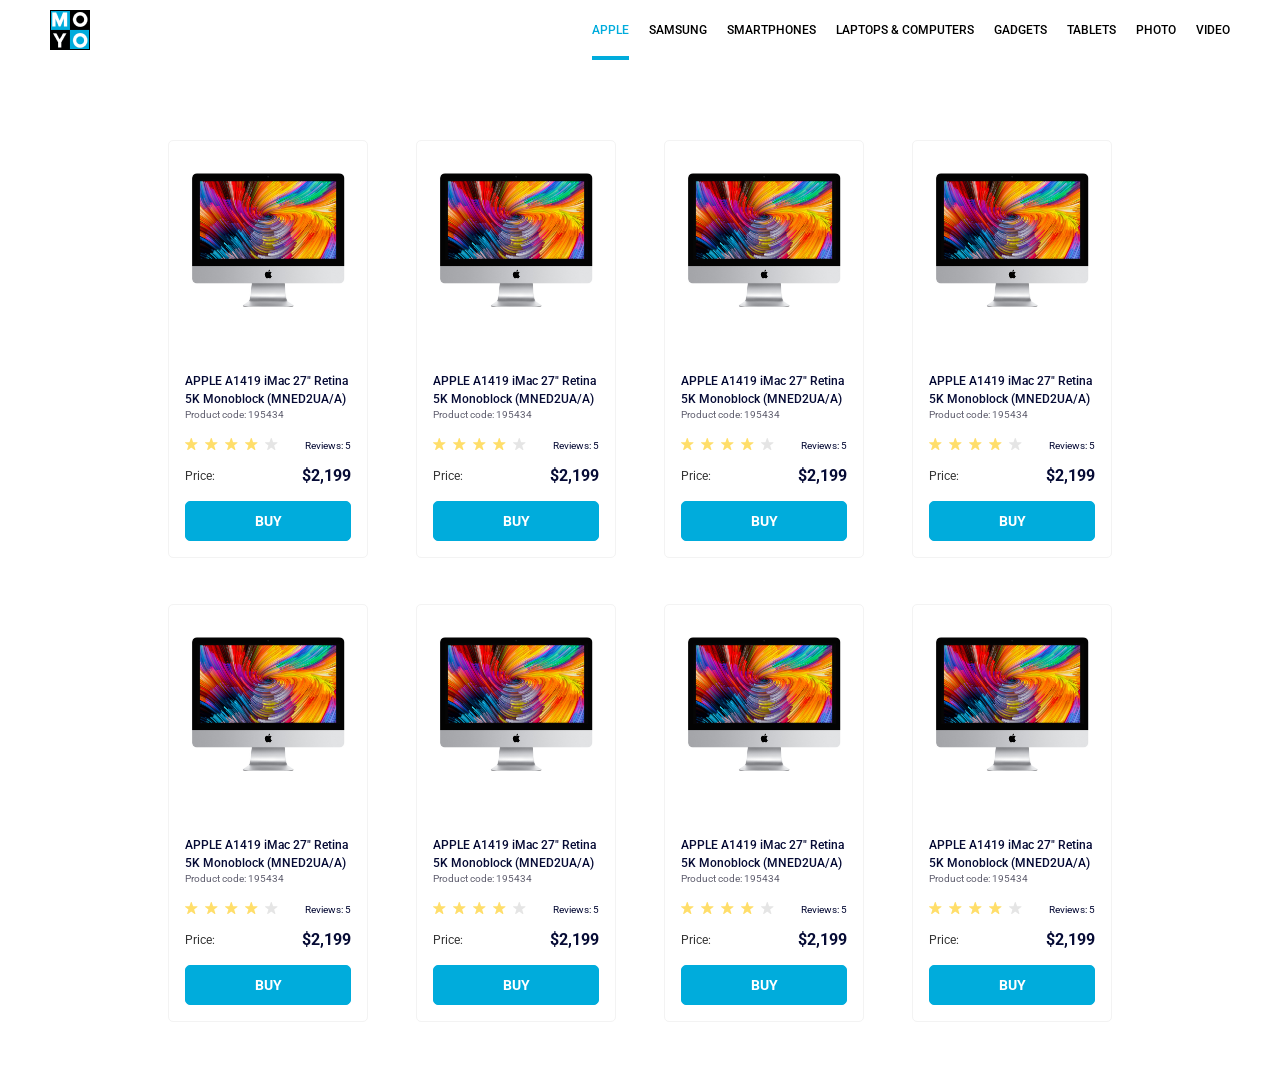
<file: index.html>
<!doctype html><html lang="en"><head><meta charset="utf-8"><meta name="viewport" content="width=device-width, initial-scale=1.0"><title>Catalog</title><link rel="preconnect" href="https://fonts.gstatic.com"><link href="https://fonts.googleapis.com/css2?family=Roboto:wght@400;500;700&display=swap" rel="stylesheet"><link rel="stylesheet" href="index.5fcdb6df.css"></head><body> <header class="header"> <div class="menu"> <a href="#" class="logo-link"> <img src="moyo_1.3427c767.png" alt="Logo" class="logo"> </a> <nav class="nav"> <ul class="nav__list"> <li class="nav__item"> <a href="#" class="is-active nav__link"> Apple </a> </li> <li class="nav__item"> <a href="#" class="nav__link"> Samsung </a> </li> <li class="nav__item"> <a href="#" class="nav__link"> Smartphones </a> </li> <li class="nav__item"> <a href="#" class="nav__link" data-qa="nav-hover"> Laptops & Computers </a> </li> <li class="nav__item"> <a href="#" class="nav__link"> Gadgets </a> </li> <li class="nav__item"> <a href="#" class="nav__link"> Tablets </a> </li> <li class="nav__item"> <a href="#" class="nav__link"> Photo </a> </li> <li class="nav__item"> <a href="#" class="nav__link"> Video </a> </li> </ul> </nav> </div> </header>  <main class="main"> <div class="catalog"> <div class="card" data-qa="card"> <div class="card__image"> <img src="imac.202c52ff.jpeg" alt="Imac" class="card__photo"> </div> <div class="card__text"> <h2 class="card__apple"> APPLE A1419 iMac 27" Retina 5K Monoblock (MNED2UA/A) </h2> <p class="card__code">Product code: 195434</p> </div> <div class="card__rating"> <div class="stars stars--4"> <div class="stars__star"></div> <div class="stars__star"></div> <div class="stars__star"></div> <div class="stars__star"></div> <div class="stars__star"></div> </div> <p class="card__reviews">Reviews: 5</p> </div> <div class="card__price"> <span class="card__price-label">Price:</span> <span class="card__price-value">$2,199</span> </div> <a href="#" class="card__buy" data-qa="card-hover"> BUY </a> </div> <div class="card"> <div class="card__image"> <img src="imac.202c52ff.jpeg" alt="Imac" class="card__photo"> </div> <div class="card__text"> <h2 class="card__apple"> APPLE A1419 iMac 27" Retina 5K Monoblock (MNED2UA/A) </h2> <p class="card__code">Product code: 195434</p> </div> <div class="card__rating"> <div class="stars stars--4"> <div class="stars__star"></div> <div class="stars__star"></div> <div class="stars__star"></div> <div class="stars__star"></div> <div class="stars__star"></div> </div> <p class="card__reviews">Reviews: 5</p> </div> <div class="card__price"> <span class="card__price-label">Price:</span> <span class="card__price-value">$2,199</span> </div> <a href="#" class="card__buy"> BUY </a> </div> <div class="card"> <div class="card__image"> <img src="imac.202c52ff.jpeg" alt="Imac" class="card__photo"> </div> <div class="card__text"> <h2 class="card__apple"> APPLE A1419 iMac 27" Retina 5K Monoblock (MNED2UA/A) </h2> <p class="card__code">Product code: 195434</p> </div> <div class="card__rating"> <div class="stars stars--4"> <div class="stars__star"></div> <div class="stars__star"></div> <div class="stars__star"></div> <div class="stars__star"></div> <div class="stars__star"></div> </div> <p class="card__reviews">Reviews: 5</p> </div> <div class="card__price"> <span class="card__price-label">Price:</span> <span class="card__price-value">$2,199</span> </div> <a href="#" class="card__buy"> BUY </a> </div> <div class="card"> <div class="card__image"> <img src="imac.202c52ff.jpeg" alt="Imac" class="card__photo"> </div> <div class="card__text"> <h2 class="card__apple"> APPLE A1419 iMac 27" Retina 5K Monoblock (MNED2UA/A) </h2> <p class="card__code">Product code: 195434</p> </div> <div class="card__rating"> <div class="stars stars--4"> <div class="stars__star"></div> <div class="stars__star"></div> <div class="stars__star"></div> <div class="stars__star"></div> <div class="stars__star"></div> </div> <p class="card__reviews">Reviews: 5</p> </div> <div class="card__price"> <span class="card__price-label">Price:</span> <span class="card__price-value">$2,199</span> </div> <a href="#" class="card__buy"> BUY </a> </div> <div class="card"> <div class="card__image"> <img src="imac.202c52ff.jpeg" alt="Imac" class="card__photo"> </div> <div class="card__text"> <h2 class="card__apple"> APPLE A1419 iMac 27" Retina 5K Monoblock (MNED2UA/A) </h2> <p class="card__code">Product code: 195434</p> </div> <div class="card__rating"> <div class="stars stars--4"> <div class="stars__star"></div> <div class="stars__star"></div> <div class="stars__star"></div> <div class="stars__star"></div> <div class="stars__star"></div> </div> <p class="card__reviews">Reviews: 5</p> </div> <div class="card__price"> <span class="card__price-label">Price:</span> <span class="card__price-value">$2,199</span> </div> <a href="#" class="card__buy"> BUY </a> </div> <div class="card"> <div class="card__image"> <img src="imac.202c52ff.jpeg" alt="Imac" class="card__photo"> </div> <div class="card__text"> <h2 class="card__apple"> APPLE A1419 iMac 27" Retina 5K Monoblock (MNED2UA/A) </h2> <p class="card__code">Product code: 195434</p> </div> <div class="card__rating"> <div class="stars stars--4"> <div class="stars__star"></div> <div class="stars__star"></div> <div class="stars__star"></div> <div class="stars__star"></div> <div class="stars__star"></div> </div> <p class="card__reviews">Reviews: 5</p> </div> <div class="card__price"> <span class="card__price-label">Price:</span> <span class="card__price-value">$2,199</span> </div> <a href="#" class="card__buy"> BUY </a> </div> <div class="card"> <div class="card__image"> <img src="imac.202c52ff.jpeg" alt="Imac" class="card__photo"> </div> <div class="card__text"> <h2 class="card__apple"> APPLE A1419 iMac 27" Retina 5K Monoblock (MNED2UA/A) </h2> <p class="card__code">Product code: 195434</p> </div> <div class="card__rating"> <div class="stars stars--4"> <div class="stars__star"></div> <div class="stars__star"></div> <div class="stars__star"></div> <div class="stars__star"></div> <div class="stars__star"></div> </div> <p class="card__reviews">Reviews: 5</p> </div> <div class="card__price"> <span class="card__price-label">Price:</span> <span class="card__price-value">$2,199</span> </div> <a href="#" class="card__buy"> BUY </a> </div> <div class="card"> <div class="card__image"> <img src="imac.202c52ff.jpeg" alt="Imac" class="card__photo"> </div> <div class="card__text"> <h2 class="card__apple"> APPLE A1419 iMac 27" Retina 5K Monoblock (MNED2UA/A) </h2> <p class="card__code">Product code: 195434</p> </div> <div class="card__rating"> <div class="stars stars--4"> <div class="stars__star"></div> <div class="stars__star"></div> <div class="stars__star"></div> <div class="stars__star"></div> <div class="stars__star"></div> </div> <p class="card__reviews">Reviews: 5</p> </div> <div class="card__price"> <span class="card__price-label">Price:</span> <span class="card__price-value">$2,199</span> </div> <a href="#" class="card__buy"> BUY </a> </div> </div> </main> </body></html>
</file>
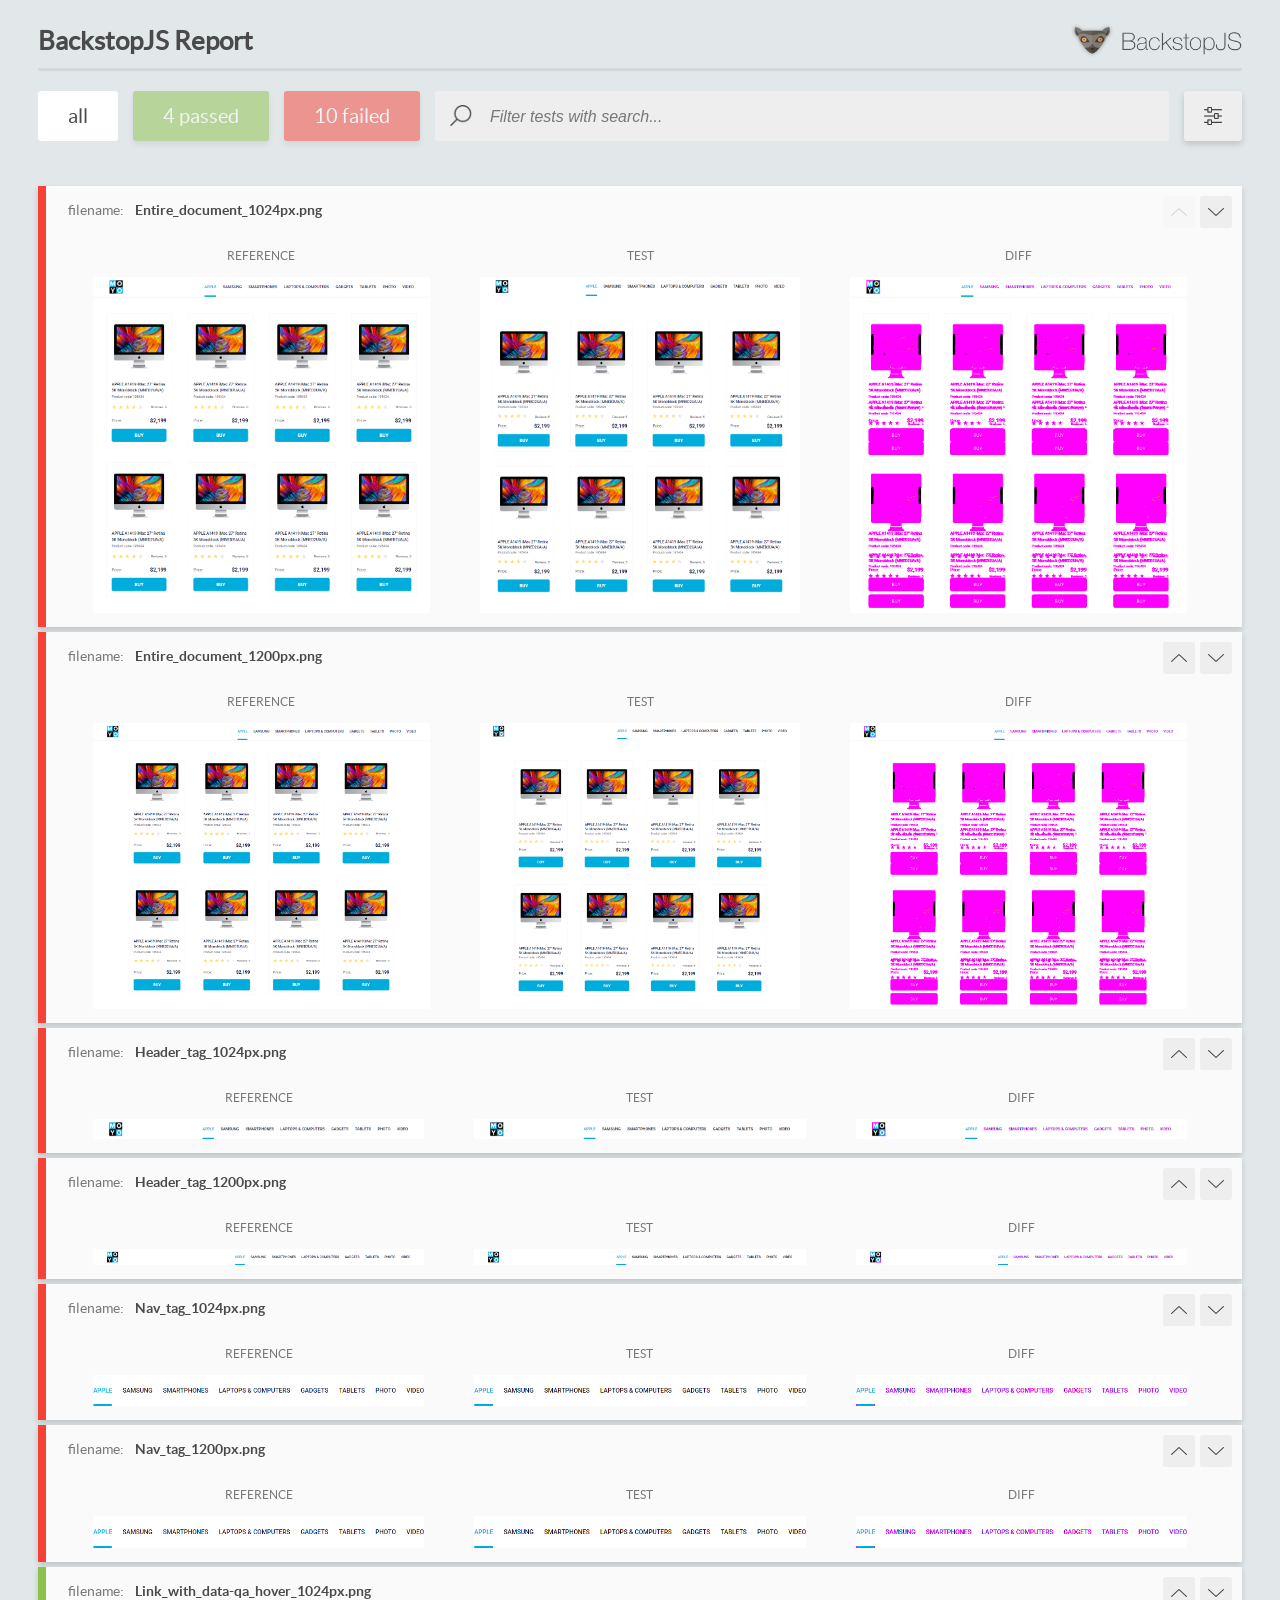
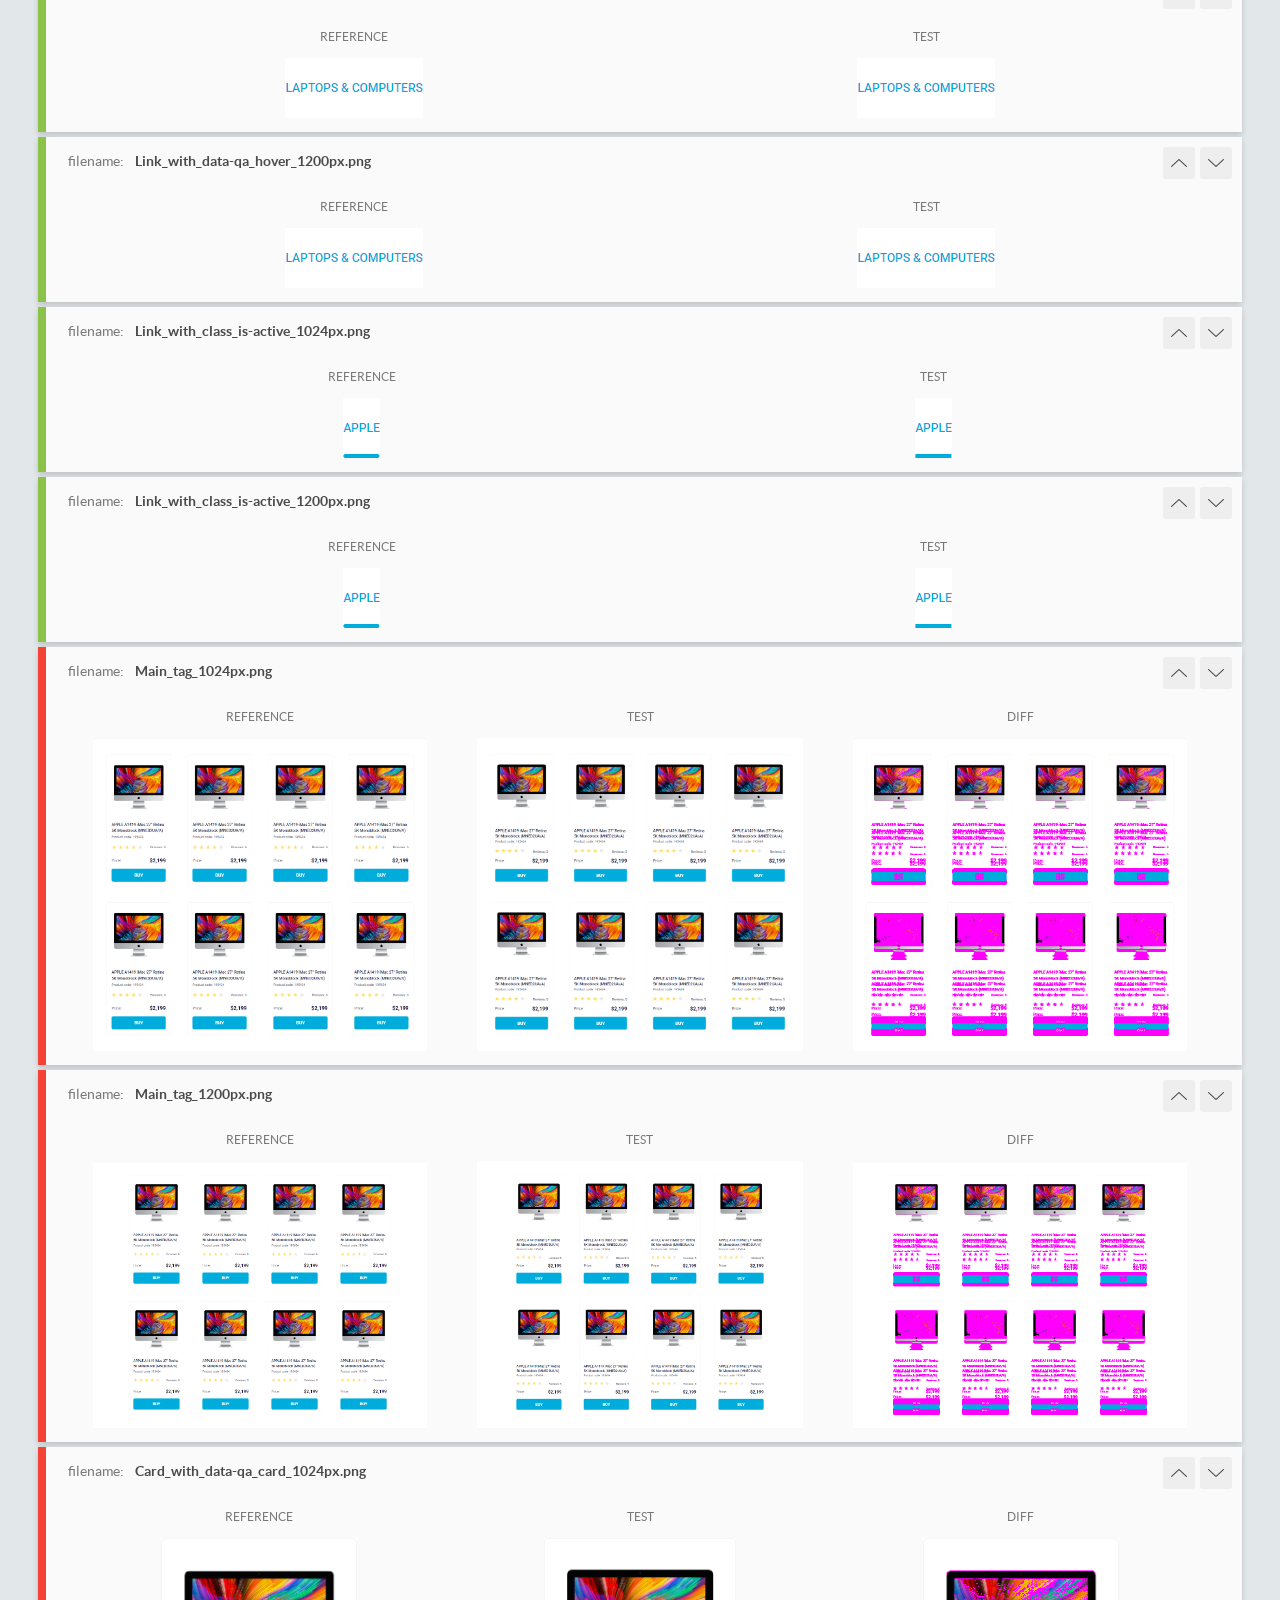
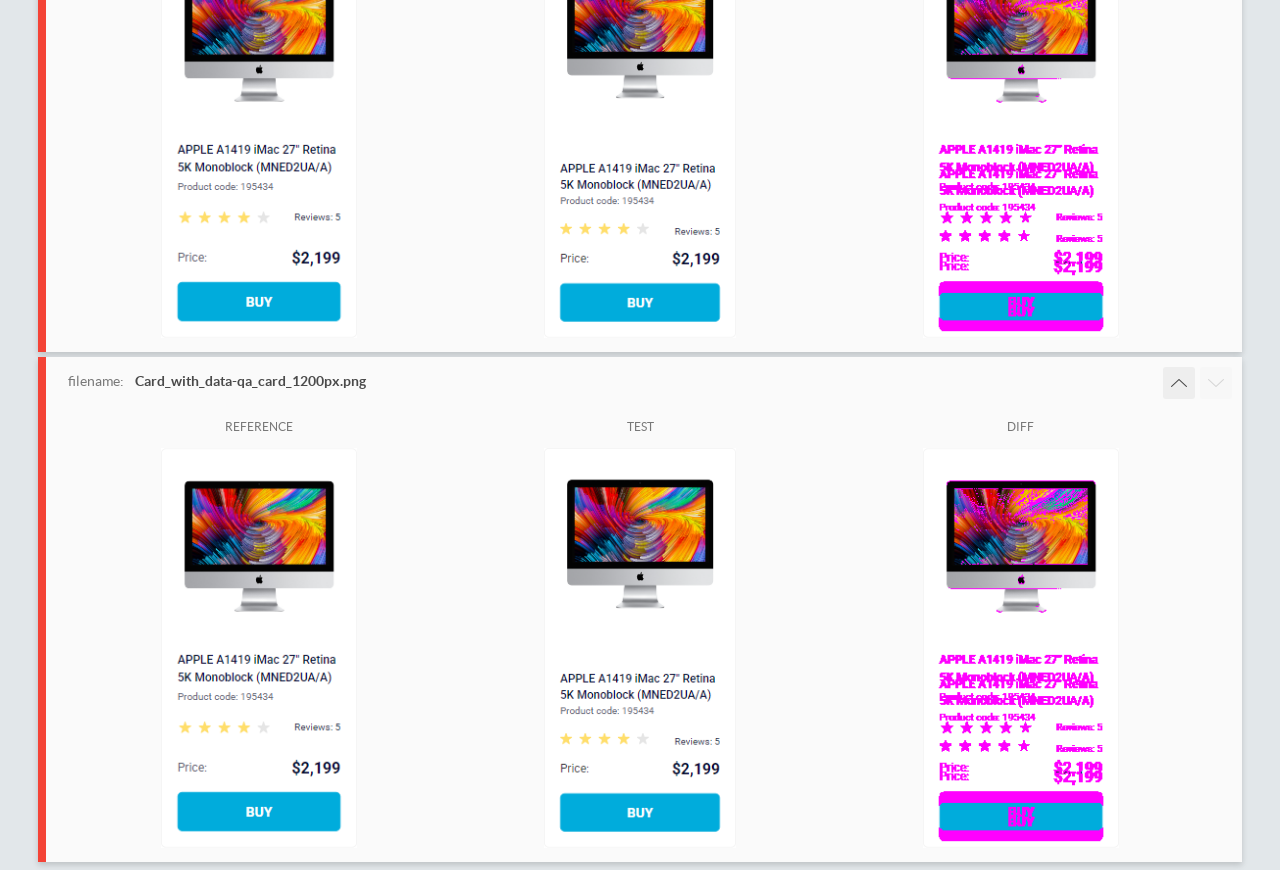
<file: report/html_report/index.html>
<!DOCTYPE html>
<html>
  <head>
    <meta charset="utf-8">
    <!-- Disable Cache -->
    <meta http-equiv="Cache-Control" content="no-cache, no-store, must-revalidate">
    <meta http-equiv="Pragma" content="no-cache">
    <meta http-equiv="Expires" content="0">

    <title>BackstopJS Report</title>

    <style>
      @font-face {
          font-family: 'latoregular';
          src: url('./assets/fonts/lato-regular-webfont.woff2') format('woff2'),
              url('./assets/fonts/lato-regular-webfont.woff') format('woff');
          font-weight: 400;
          font-style: normal;
      }
      @font-face {
          font-family: 'latobold';
          src: url('./assets/fonts/lato-bold-webfont.woff2') format('woff2'),
              url('./assets/fonts/lato-bold-webfont.woff') format('woff');
          font-weight: 700;
          font-style: normal;
      }

      .ReactModal__Body--open {
          overflow: hidden;
      }
      .ReactModal__Body--open .header {
        display: none;
      }

    </style>
  </head>
  <body style="background-color: #E2E7EA">
    <div id="root">

    </div>
    <script>
      function report (report) { // eslint-disable-line no-unused-vars
        window.tests = report;
      }
    </script>
    <script src="config.js"></script>
    <script src="index_bundle.js"></script>
  </body>
</html>
</file>
<file: index.5fcdb6df.css>
.catalog{grid-template-columns:repeat(4,200px);justify-content:center;gap:46px 48px;padding:50px 40px;display:grid}.card{box-sizing:border-box;border:1px solid #f3f3f3;border-radius:5px;flex-direction:column;align-items:center;width:200px;padding:0 16px 16px;transition:transform .3s;display:flex}.card__image{padding:32px 3px 40px}.card__photo{width:100%;height:134px;display:block}.card__apple{margin-top:25px;font-size:12px;font-weight:500;line-height:18px;transition:color .3s}.card__code{color:#616070;margin-bottom:16px;font-size:10px;font-weight:400;line-height:14px}.card__reviews{letter-spacing:0%;text-align:right;vertical-align:bottom;justify-content:space-between;align-items:center;font-size:10px;font-weight:400;line-height:14px;display:flex}.card__price{justify-content:space-between;align-items:center;width:100%;margin-bottom:16px;display:flex}.card__price-label{color:#333;font-size:12px;font-weight:400}.card__price-value{font-size:16px;font-weight:700}.card__rating{justify-content:space-between;align-items:center;width:100%;margin-bottom:12px;display:flex}.card__buy{box-sizing:border-box;color:#fff;background-color:#00acdc;border:1px solid #00acdc;border-radius:5px;justify-content:center;align-items:center;width:100%;height:40px;font-size:14px;font-weight:700;text-decoration:none;transition:all .3s;display:flex}.card__buy:hover{color:#00acdc;background-color:#fff}.card:hover{z-index:1;transform:scale(1.2)}.card__title{transition:color .3s}.card:hover .card__title{color:#34568b}@media (width>=488px){.catalog{grid-template-columns:repeat(2,200px)}}@media (width>=768px){.catalog{grid-template-columns:repeat(3,200px)}}@media (width>=1024px){.catalog{grid-template-columns:repeat(4,200px)}}.stars{display:flex}.stars__star{background-image:url(star.822d561e.svg);background-repeat:no-repeat;width:16px;height:16px;margin-right:4px}.stars--1 .stars__star:nth-child(-n+1),.stars--2 .stars__star:nth-child(-n+2),.stars--3 .stars__star:nth-child(-n+3),.stars--4 .stars__star:nth-child(-n+4),.stars--5 .stars__star:nth-child(-n+5){background-image:url(star-active.edda4c43.svg)}html{font-family:Roboto,sans-serif;font-style:normal}:root{--blue-color:#00acdc}.header{box-sizing:border-box;justify-content:space-between;align-items:center;width:100%;margin-bottom:30px;padding:0 50px;font-weight:500;display:flex}.menu{justify-content:space-between;align-items:center;width:100%;display:flex}.logo-link{width:40px;height:40px;display:flex}.nav__list{margin:0;padding:0;list-style:none;display:flex}.nav__link{text-transform:uppercase;color:#000;box-sizing:border-box;align-items:center;height:60px;font-size:12px;font-weight:500;text-decoration:none;display:flex;position:relative}.nav li:not(:last-child){margin-right:20px}.nav__link:hover,.nav__link.is-active{color:var(--blue-color)}.nav__link.is-active:after{content:"";background-color:var(--blue-color);height:4px;position:absolute;bottom:0;left:0;right:0}.logo{width:100%;height:100%}*,:before,:after{box-sizing:border-box;margin:0;padding:0}body{color:#060b35;background-color:#fff;min-height:100vh;margin:0;font-family:Roboto,sans-serif}
/*# sourceMappingURL=index.5fcdb6df.css.map */
</file>
